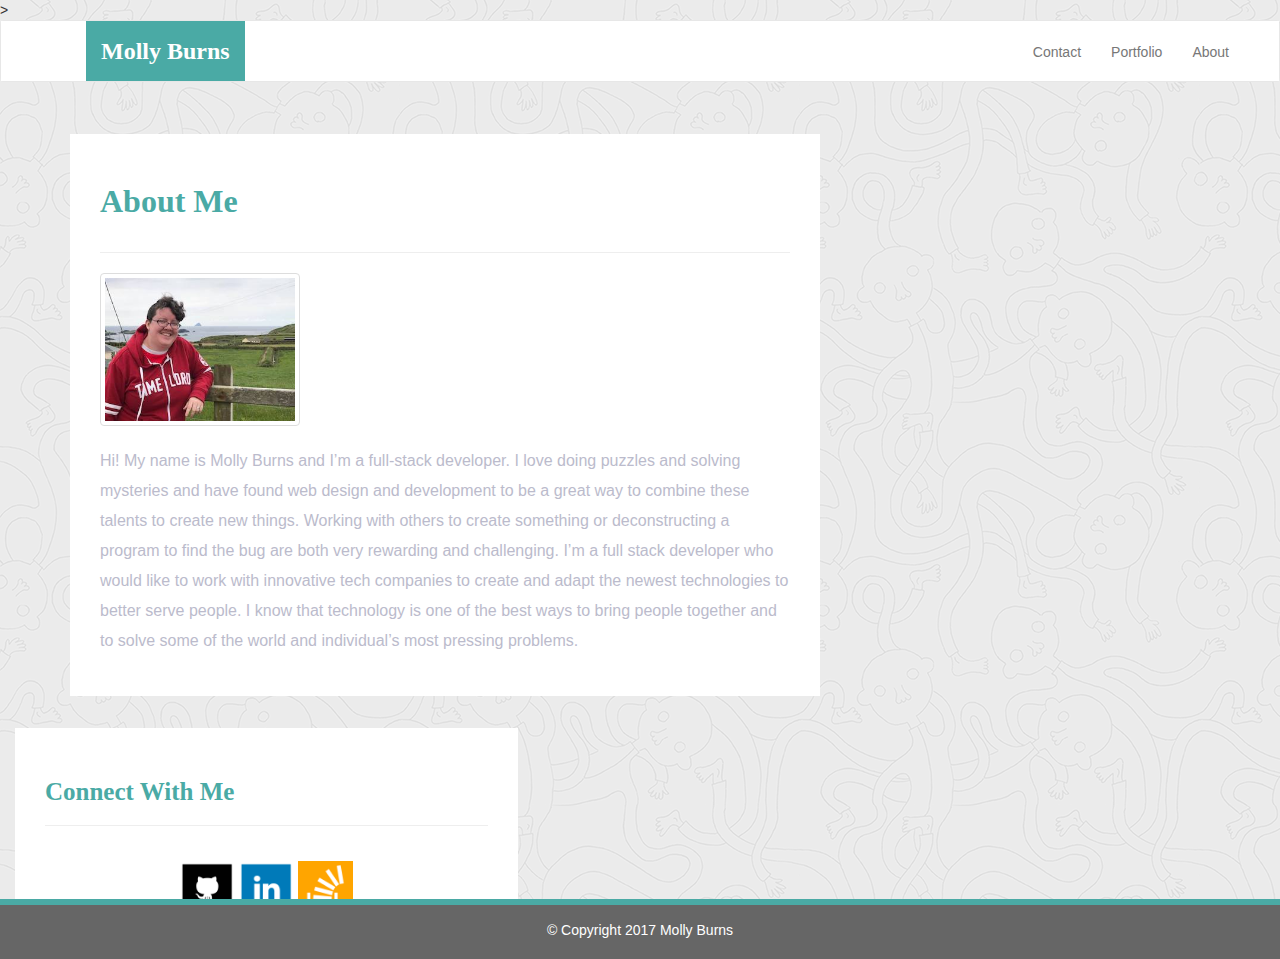
<file: index.html>
<!doctype html>
<html lang="en-us">

<head>
  <meta charset="UTF-8">
  <meta name="viewport" content="width=device-width, initial-scale=1.0">
  <meta http-equiv="X-UA-Compatible" content="ie=edge">
  
  <!--bootstrap stylesheet -->
  <link rel="stylesheet" href="https://maxcdn.bootstrapcdn.com/bootstrap/3.3.7/css/bootstrap.min.css" integrity="sha384-BVYiiSIFeK1dGmJRAkycuHAHRg32OmUcww7on3RYdg4Va+PmSTsz/K68vbdEjh4u" crossorigin="anonymous">
 
  <!-- My style sheet -->
  <link rel="stylesheet"  href="assets/css/styles.css" media="screen">>

  <title>About | Molly Burns</title>
</head>

<body>
<!-- Start NavBar -->
<nav class="navbar navbar-default">
    <div class="container-fluid navbar-custom">

      <div class="navbar-header">
          <button type="button" class="navbar-toggle collapsed" data-toggle="collapse" data-target="#bs-example-navbar-collapse-1" aria-expanded="false">
            <span class="sr-only">Toggle navigation</span>
            <span class="icon-bar"></span>
            <span class="icon-bar"></span>
            <span class="icon-bar"></span>
          </button>
          <a class="navbar-brand" href="index.html" id="logo">Molly Burns</a>
      </div>

      <div class="collapse navbar-collapse" id="bs-example-navbar-collapse-1">
        <ul class="nav navbar-nav navbar-right navbar-right-custom">
          <li><a href="contact.html">Contact</a></li><span class="pipe"></span>
          <li><a href="portfolio.html">Portfolio</a></li><span class="pipe"></span>
          <li><a href="index.html">About</a></li>
        </ul>
      </div><!-- /.navbar-collapse -->
    </div><!-- /.container-fluid-->
  </nav>
  <!-- End NavBar -->
     <!-- Start of content wrap -->
     <div class="wrap">
        <div class="container">
          <section class="row">
            <div class="col-md-8">
              <article class="about-me-content">
                <h1 class="about-me-header">About Me</h1>
                <hr class="about-me-hr"/>
            <img src="assets/imgs/Ireland.jpg" class="img-fluid img-thumbnail float-left" id="ireland" alt="Molly Burns">

          <p>Hi! My name is Molly Burns and I’m a full-stack developer. I love doing puzzles and solving mysteries and have found web design and development to be a great way to combine these talents to create new things. Working with others to create something or deconstructing a program to find the bug are both very rewarding and challenging.
              I’m a full stack developer who would like to work with innovative tech companies to create and adapt the newest technologies to better serve people. I know that technology is one of the best ways to bring people together and to solve some of the world and individual’s most pressing problems.</p>
        </article>
      </div>
       
      </div>

      <div class="col-md-5">
          <!-- Start of Connect With Me Area -->
          <section id="connect-with-me-area">
              <div class="connect-with-me-content">
                <h1 class="connect-with-me-header">Connect With Me</h1>
                <hr />
                <div id="images">
                  <a href="https://github.com/mollytb"><img src="assets/imgs/github.png" alt="" class="connect-with-me-photo"></a>
                  <a href="https://www.linkedin.com/in/molly-t-burns"><img src="assets/imgs/linkedin.png" alt="" class="connect-with-me-photo"></a>
                  <a href="https://meta.stackoverflow.com/users/9242731/molly-b"><img src="assets/imgs/stackover2.png" alt="" class="connect-with-me-photo"></a>
                </div>
              </div>
            </section>
  
            <!-- End of the Connect With Me Area -->
          </div>
        </section>
      </div>
    </div>
<!-- Start of footer -->
<footer class="footer">
  <div class="two-toned-footer-color"></div>
  <p class="text-muted text-muted-footer text-center">
    &copy; Copyright 2017 Molly Burns
  </p>
</footer>
<!-- End of footer -->

<!-- jQuery CDN -->
<script type="text/javascript" src="https://cdnjs.cloudflare.com/ajax/libs/jquery/3.2.1/jquery.min.js"></script>

<!-- Bootstrap CDN -->
<script src="https://maxcdn.bootstrapcdn.com/bootstrap/3.3.7/js/bootstrap.min.js" integrity="sha384-Tc5IQib027qvyjSMfHjOMaLkfuWVxZxUPnCJA7l2mCWNIpG9mGCD8wGNIcPD7Txa" crossorigin="anonymous"></script>


</body>

</html>
</file>
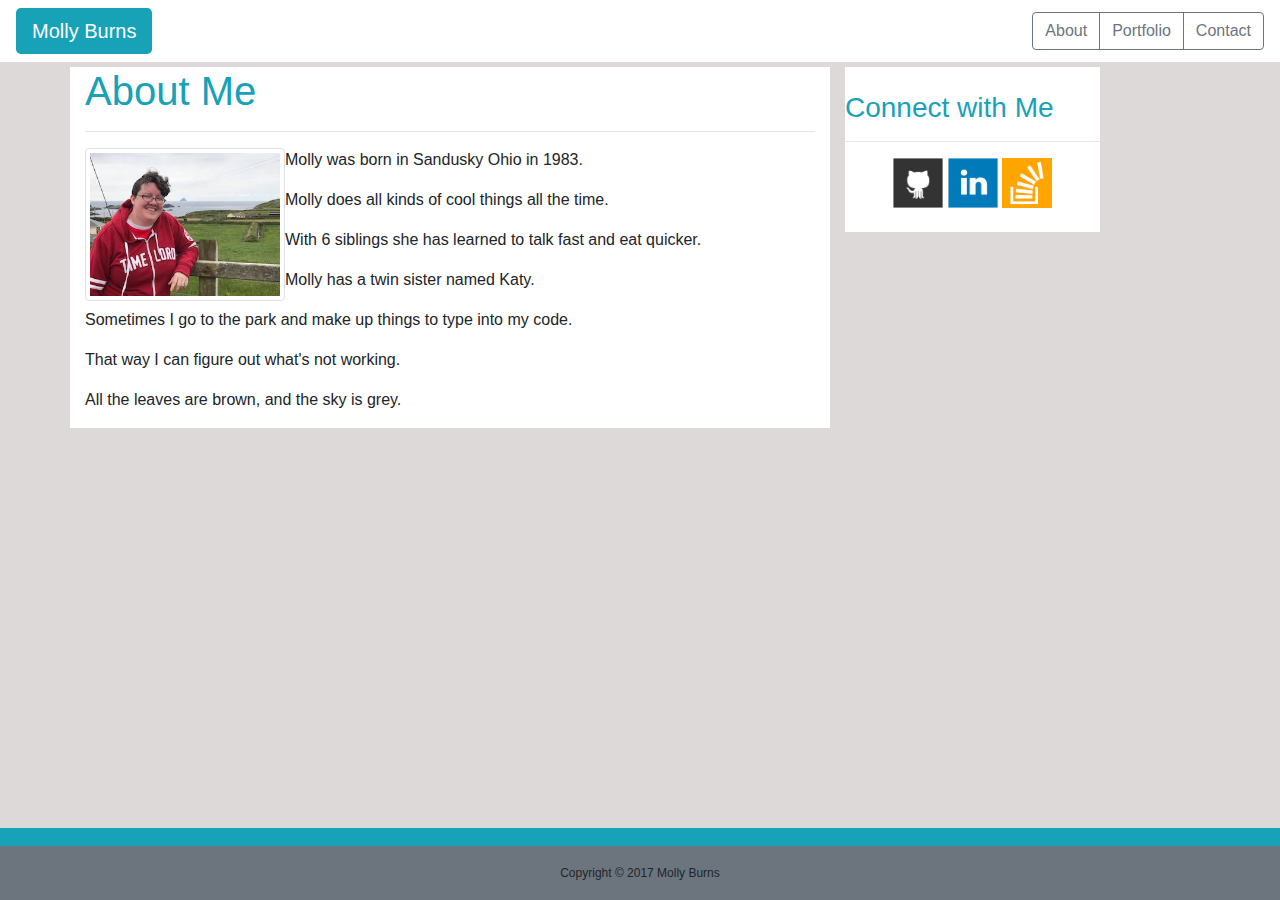
<file: homework2/index.html>
<!doctype html>
<html lang="en-us">

<head>
  <meta charset="UTF-8">
  <title>About | Molly Burns</title>
  <link rel="stylesheet" type="text/css" href="assets/css/reset.css">
  <link rel="stylesheet" href="https://maxcdn.bootstrapcdn.com/bootstrap/4.0.0/css/bootstrap.min.css" integrity="sha384-Gn5384xqQ1aoWXA+058RXPxPg6fy4IWvTNh0E263XmFcJlSAwiGgFAW/dAiS6JXm" crossorigin="anonymous">
  <link rel="stylesheet" type="text/css" href="assets/css/style.css">
</head>

<body class="body">
  <div class="container">
    <header>
      <nav class="navbar fixed-top container-fluid bg-white">
        <a class="button btn-lg bg-info text-white">Molly Burns</a>
        <div class="btn-group" role="group">
          <a class="btn btn-outline-secondary" href="index.html">About</a>
          <a class="btn btn-outline-secondary" href="portfolio.html">Portfolio</a>
          <a class="btn btn-outline-secondary" href="contact.html">Contact</a>
      </div>
      </nav>
    </header>
    <hr>
    <hr>
    <hr>

    <div class="row">
      <div class="col-sm-12 col-lg-8 bg-white float-left">
        <section>
          <h1 class="text-info">About Me</h1>
          <hr>

            <img src="assets/images/Ireland.jpg" class="img-fluid img-thumbnail float-left" id="ireland" alt="Molly Burns">

          <p>Molly was born in Sandusky Ohio in 1983.</p>
          <p>Molly does all kinds of cool things all the time.</p>
          <p>With 6 siblings she has learned to talk fast and eat quicker.</p>
          <p>Molly has a twin sister named Katy.</p>
          <p>Sometimes I go to the park and make up things to type into my code.</p>
          <p>That way I can figure out what's not working.</p>
          <p>All the leaves are brown, and the sky is grey.</p>

        </section>
      </div>

      <div class="col-sm-12 col-lg-3">
        <section class="bg-white padding">
          <br>
          <h3 class="text-info">Connect with Me</h3>
          <hr>
          <div class="text-center mx-auto">
          <a href="#"><img src="assets/images/github-128.png" class="link" alt="GitHub" /></a>
          <a href="#"><img src="assets/images/linkedin-128.png" class="link" alt="LinkedIn" /></a>
          <a href="#"><img src="assets/images/stackoverflow-128.png" class="link" alt="Stack Overflow" /></a>    
        <br>
        <br>
        </div>
        </section>
      </div> 
    </div>
  </div>

  </div>

  <div class="clearfix">
    <div class="bg-info fixed-bottom"><br><br><br></div>
    <footer class="col text-center fixed-bottom container-fluid bg-secondary border-top border-info footer">
      <br>
      Copyright &copy; 2017 Molly Burns
      <br>
      <br>
    </footer>
  </div>

</body>
</html>
</file>
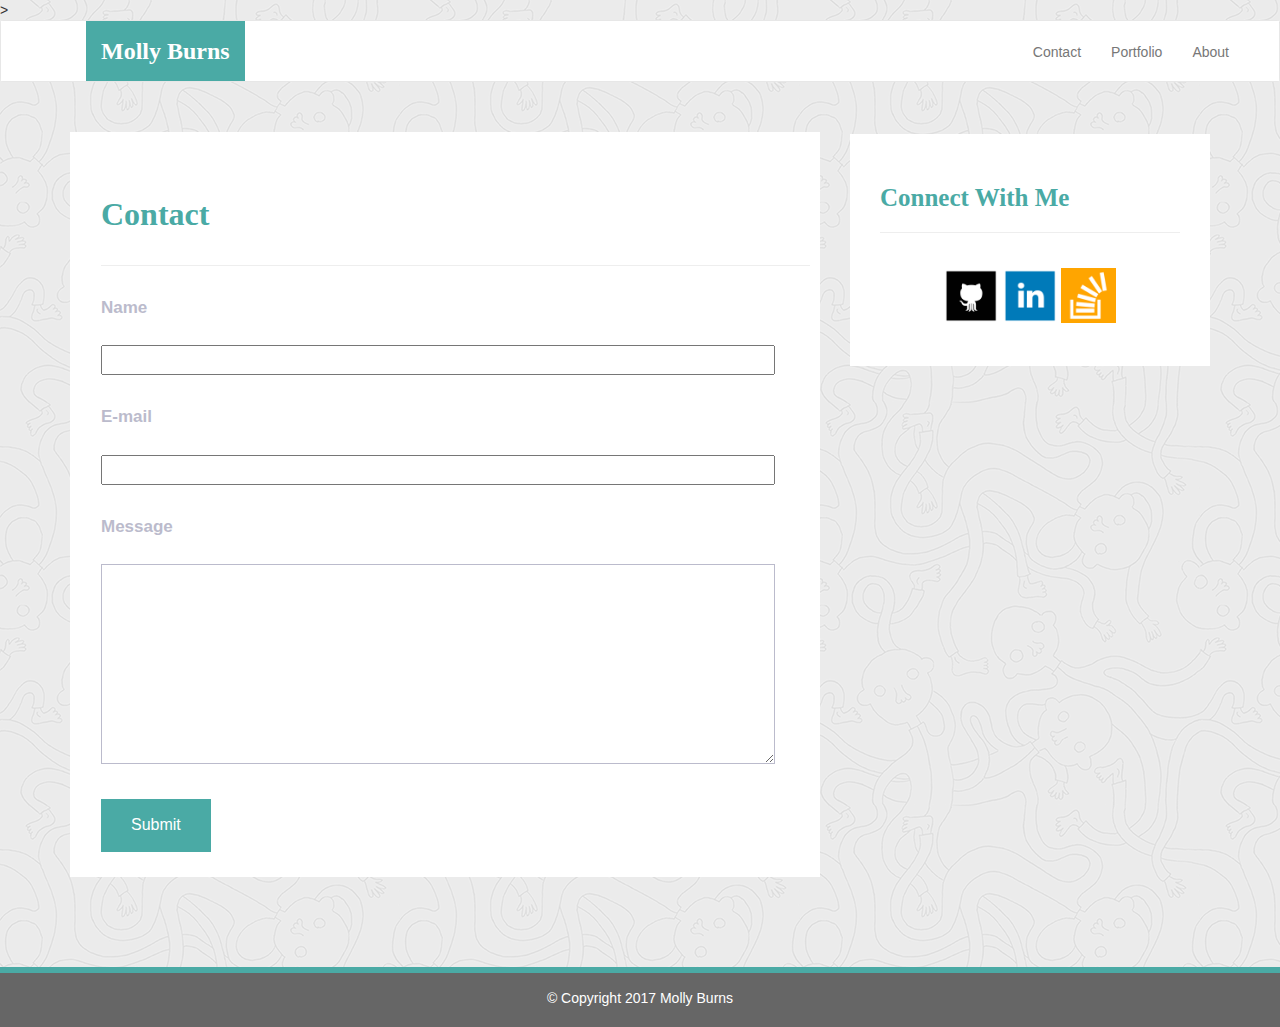
<file: contact.html>
<!doctype html>
<html lang="en-us">

<head>
  <meta charset="UTF-8">
  <meta name="viewport" content="width=device-width, initial-scale=1.0">
  <meta http-equiv="X-UA-Compatible" content="ie=edge">
  
  <!--bootstrap stylesheet -->
  <link rel="stylesheet" href="https://maxcdn.bootstrapcdn.com/bootstrap/3.3.7/css/bootstrap.min.css" integrity="sha384-BVYiiSIFeK1dGmJRAkycuHAHRg32OmUcww7on3RYdg4Va+PmSTsz/K68vbdEjh4u" crossorigin="anonymous">
    
  <!-- My style sheet -->
  <link rel="stylesheet"  href="assets/css/styles.css" media="screen">>

  <title>Contact | Molly</title>

</head>

<body>
<!-- Start NavBar -->
  <nav class="navbar navbar-default">
    <div class="container-fluid navbar-custom">

      <div class="navbar-header">
          <button type="button" class="navbar-toggle collapsed" data-toggle="collapse" data-target="#bs-example-navbar-collapse-1" aria-expanded="false">
            <span class="sr-only">Toggle navigation</span>
            <span class="icon-bar"></span>
            <span class="icon-bar"></span>
            <span class="icon-bar"></span>
          </button>
          <a class="navbar-brand" href="index.html" id="logo">Molly Burns</a>
      </div>

      <div class="collapse navbar-collapse" id="bs-example-navbar-collapse-1">
        <ul class="nav navbar-nav navbar-right navbar-right-custom">
          <li><a href="contact.html">Contact</a></li><span class="pipe"></span>
          <li><a href="portfolio.html">Portfolio</a></li><span class="pipe"></span>
          <li><a href="index.html">About</a></li>
        </ul>
      </div><!-- /.navbar-collapse -->
    </div><!-- /.container-fluid-->
  </nav>
  <!-- End NavBar -->

 <!-- Start of content wrap -->
 <div class="wrap">
    <div class="container">
      <section class="row">
        <div class="col-md-8">
          <form class="contact-form">
            <h1 class="contact-form-header">Contact</h1>
            <hr class="contact-hr"/>
            <div class="form-group">
              <label class="label-name" for="name">Name</label>
              <input type="text" id="name_input" name="user_name" />
            </div>
            <div class="form-group">
              <label class="label-mail" for="mail">E-mail</label>
              <input type="email" id="mail_input" name="user_mail" />
            </div>
            <div class="form-group">
              <label class="label-msg" for="msg">Message</label><br />
              <textarea id="msg" name="user_message_input" cols=600></textarea>
            </div>
            <button class="submit-btn">Submit</button>
          </form>
        </div>
        <div class="col-md-4">

          <!-- Start of Connect With Me Area -->
          <section id="connect-with-me-area">
            <div class="connect-with-me-content">
              <h1 class="connect-with-me-header">Connect With Me</h1>
              <hr />
              <div id="images">
                <a href="https://github.com/mollytb"><img src="assets/imgs/github.png" alt="" class="connect-with-me-photo"></a>
                <a href="https://www.linkedin.com/in/molly-t-burns"><img src="assets/imgs/linkedin.png" alt="" class="connect-with-me-photo"></a>
                <a href="https://meta.stackoverflow.com/users/9242731/molly-b"><img src="assets/imgs/stackover2.png" alt="" class="connect-with-me-photo"></a>
              </div>
            </div>
          </section>

          <!-- End of the Connect With Me Area -->
        </div>
      </section>
    </div>
  </div>
  <!-- End of content wrap -->
 <!-- Start of footer -->
 <footer class="footer">
    <div class="two-toned-footer-color"></div>
    <p class="text-muted text-muted-footer text-center">
      &copy; Copyright 2017 Molly Burns
    </p>
  </footer>
  <!-- End of footer -->

  <!-- jQuery CDN -->
  <script type="text/javascript" src="https://cdnjs.cloudflare.com/ajax/libs/jquery/3.2.1/jquery.min.js"></script>

  <!-- Bootstrap CDN -->
  <script src="https://maxcdn.bootstrapcdn.com/bootstrap/3.3.7/js/bootstrap.min.js" integrity="sha384-Tc5IQib027qvyjSMfHjOMaLkfuWVxZxUPnCJA7l2mCWNIpG9mGCD8wGNIcPD7Txa" crossorigin="anonymous"></script>


</body>

</html>
</file>
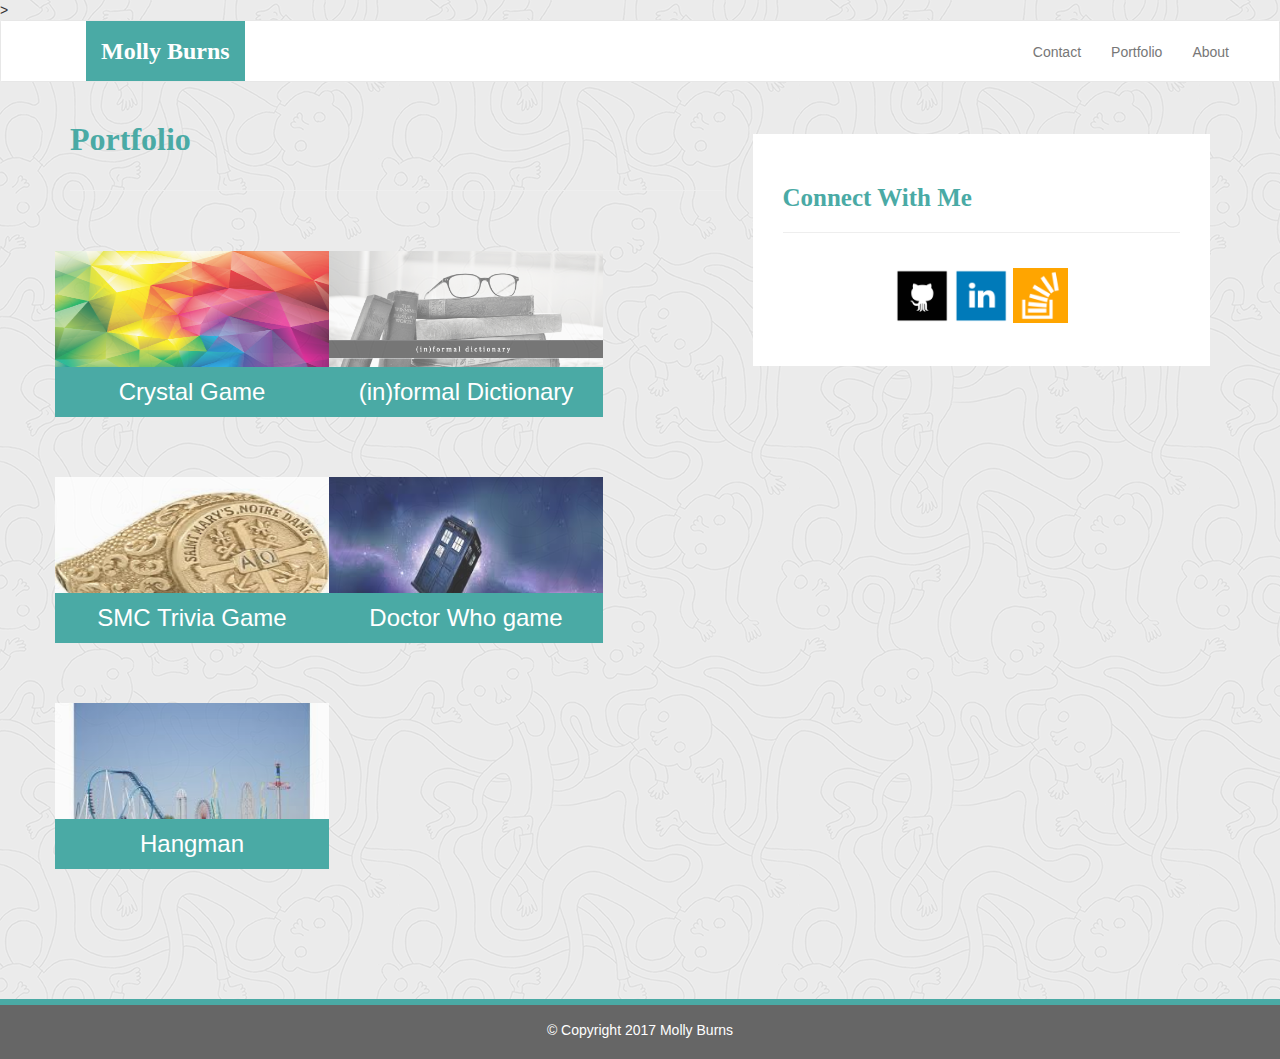
<file: portfolio.html>
<!doctype html>
<html lang="en-us">

<head>
  <meta charset="UTF-8">
  <meta name="viewport" content="width=device-width, initial-scale=1.0">
  <meta http-equiv="X-UA-Compatible" content="ie=edge">
  
  <!--bootstrap stylesheet -->
  <link rel="stylesheet" href="https://maxcdn.bootstrapcdn.com/bootstrap/3.3.7/css/bootstrap.min.css" integrity="sha384-BVYiiSIFeK1dGmJRAkycuHAHRg32OmUcww7on3RYdg4Va+PmSTsz/K68vbdEjh4u" crossorigin="anonymous">
  
  <!-- My style sheet -->
  <link rel="stylesheet"  href="assets/css/styles.css" media="screen">>


  <title>Portfolio | Your Name</title>
</head>

<body><!-- Start NavBar -->
  <nav class="navbar navbar-default">
    <div class="container-fluid navbar-custom">

      <div class="navbar-header">
          <button type="button" class="navbar-toggle collapsed" data-toggle="collapse" data-target="#bs-example-navbar-collapse-1" aria-expanded="false">
            <span class="sr-only">Toggle navigation</span>
            <span class="icon-bar"></span>
            <span class="icon-bar"></span>
            <span class="icon-bar"></span>
          </button>
          <a class="navbar-brand" href="index.html" id="logo">Molly Burns</a>
      </div>

      <div class="collapse navbar-collapse" id="bs-example-navbar-collapse-1">
        <ul class="nav navbar-nav navbar-right navbar-right-custom">
          <li><a href="contact.html">Contact</a></li><span class="pipe"></span>
          <li><a href="portfolio.html">Portfolio</a></li><span class="pipe"></span>
          <li><a href="index.html">About</a></li>
        </ul>
      </div><!-- /.navbar-collapse -->
    </div><!-- /.container-fluid-->
  </nav>
  <!-- End NavBar -->

  <!-- Start Portfolio -->
    <div class="wrap">
      <div class="container">
        <section class="row">
          <div class="col-md-7">
           <section id"porfolio-area">


      <h1 class="port-header">Portfolio</h1>
      <hr class="port-hr"/>
      <div class="row">
        <div class="col-6 work">
              <a href="">
            <img class="port-imgs"src="assets/imgs/crystal background copy.jpg" alt="Rock Paper Scissors">
            <h3 class="bg-info text-white text-center">Crystal Game</h3>
            </a>
        </div>
        <div class="col-6 work">
          
              <a href="https://mollytb.github.io/-in-formal-dictionary/">
            <img class="port-imgs" src="assets/imgs/in-formal.png" alt="RPG Game">

            <h3 class="bg-info text-white text-center">(in)formal Dictionary</h3>
            </a>
        </div>
      </div>
    
      <div class="row">
        <div class="col-6 work">
          
              <a href="https://mollytb.github.io/TriviaGame/">
            <img class="port-imgs"src="assets/imgs/SMC.jpeg" alt="Trivia Game">

            <h3 class="bg-info text-white text-center">SMC Trivia Game</h3>
          </a>
        </div>
        <div class="col-6 work">
            <a href="https://mollytb.github.io/DoctorWhoNoDoubleClick/">
            <img class="port-imgs" src="assets/imgs/tardis.jpeg" alt="Rutgers Info Widget">
            <h3 class="bg-info text-white text-center">Doctor Who game</h3>
          </a>
        
        </div>
      </div>
      <div class="row">
          <div class="col-6 work">
          
              <a href="https://mollytb.github.io/Hangman/">
            <img class="port-imgs" src="assets/imgs/CedarPoint.jpeg" alt="RPG Game">

            <h3 class="bg-info text-white text-center">Hangman</h3>
            </a>
          </div>


      </section>
      </div>
      <div class="col-md-5">

          <!-- Start of Connect With Me Area -->
          <section id="connect-with-me-area">
              <div class="connect-with-me-content">
                <h1 class="connect-with-me-header">Connect With Me</h1>
                <hr />
                <div id="images">
                  <a href="https://github.com/mollytb"><img src="assets/imgs/github.png" alt="" class="connect-with-me-photo"></a>
                  <a href="https://www.linkedin.com/in/molly-t-burns"><img src="assets/imgs/linkedin.png" alt="" class="connect-with-me-photo"></a>
                  <a href="https://meta.stackoverflow.com/users/9242731/molly-b"><img src="assets/imgs/stackover2.png" alt="" class="connect-with-me-photo"></a>
                </div>
              </div>
            </section>
  
            <!-- End of the Connect With Me Area -->
        </div>
        </section>
      </div> 
    </div>


  </div>
<!-- Start of footer -->
<footer class="footer">
  <div class="two-toned-footer-color"></div>
  <p class="text-muted text-muted-footer text-center">
    &copy; Copyright 2017 Molly Burns
  </p>
</footer>
<!-- End of footer -->

<!-- jQuery CDN -->
<script type="text/javascript" src="https://cdnjs.cloudflare.com/ajax/libs/jquery/3.2.1/jquery.min.js"></script>

<!-- Bootstrap CDN -->
<script src="https://maxcdn.bootstrapcdn.com/bootstrap/3.3.7/js/bootstrap.min.js" integrity="sha384-Tc5IQib027qvyjSMfHjOMaLkfuWVxZxUPnCJA7l2mCWNIpG9mGCD8wGNIcPD7Txa" crossorigin="anonymous"></script>


</body>

</html>
</file>
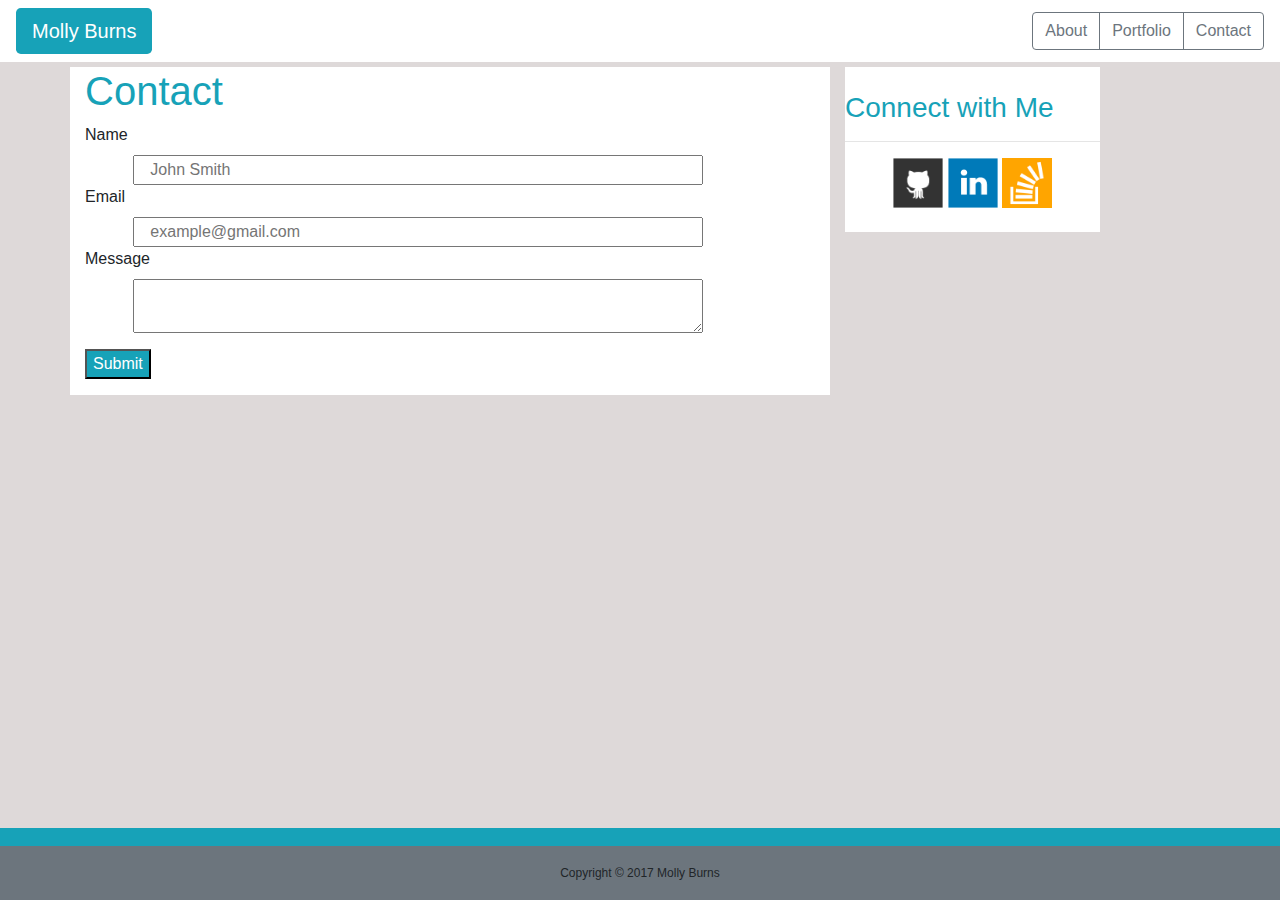
<file: homework2/contact.html>
<!doctype html>
<html lang="en-us">

<head>
  <meta charset="UTF-8">
  <title>Contact | Your Name</title>
  <link rel="stylesheet" type="text/css" href="assets/css/reset.css">
  
  <link rel="stylesheet" href="https://maxcdn.bootstrapcdn.com/bootstrap/4.0.0/css/bootstrap.min.css" integrity="sha384-Gn5384xqQ1aoWXA+058RXPxPg6fy4IWvTNh0E263XmFcJlSAwiGgFAW/dAiS6JXm" crossorigin="anonymous">
  <link rel="stylesheet" type="text/css" href="assets/css/style.css">
</head>

<body class="body">
    <div class="container">
      <header>
        <nav class="navbar fixed-top container-fluid bg-white">
          <a class="button btn-lg bg-info text-white">Molly Burns</a>
          <div class="btn-group" role="group">
            <a class="btn btn-outline-secondary" href="index.html">About</a>
            <a class="btn btn-outline-secondary" href="portfolio.html">Portfolio</a>
            <a class="btn btn-outline-secondary" href="contact.html">Contact</a>
          </div>
        </nav>
      </header>
      <hr>
      <hr>
      <hr>

      <div class="row">
          <div class="col-sm-12 col-lg-8 bg-white float-left">
            <section>
              <h1 class="text-info">Contact</h1>

              <form>
                <div class="form-group">
                  <ul>
                    <li class="row">
                      <label class="col-12" for="name">Name</label>
                      <input class="col-9 offset-1 float-right" type="text" id="name" name="name" placeholder="John Smith" required="required">
                    </li>
                    <li class="row">
                      <label class="col-12" for="email">Email</label>
                      <input class="col-9 offset-1 float-right" type="email" id="email" name="email" placeholder="example@gmail.com" required="required">
                    </li>
                    <li class="row">
                      <label class="col-12" for="message">Message</label>
                      <textarea class="col-9 offset-1 float-right" name="message" required="required"></textarea>
                    </li>
                  </ul>
                <input class="bg-info text-white"type="submit">
              </div>
               </form>

            </section>
          </div>

          <div class="col-sm-12 col-lg-3">
            <section class="bg-white padding">
              <br>
              <h3 class="text-info">Connect with Me</h3>
              <hr>
              <div class="text-center mx-auto">
                <a href="#"><img src="assets/images/github-128.png" class="link" alt="GitHub" /></a>
                <a href="#"><img src="assets/images/linkedin-128.png" class="link" alt="LinkedIn" /></a>
                <a href="#"><img src="assets/images/stackoverflow-128.png" class="link" alt="Stack Overflow" /></a>    
              <br>
              <br>
              </div>
            </section>
      </div> 
  </div>
  <div class="clearfix">
      <div class="bg-info fixed-bottom"><br><br><br></div>
      <footer class="col text-center fixed-bottom container-fluid bg-secondary border-top border-info footer">
        <br>
        Copyright &copy; 2017 Molly Burns
        <br>
        <br>
      </footer>


</body>

</html>
</file>
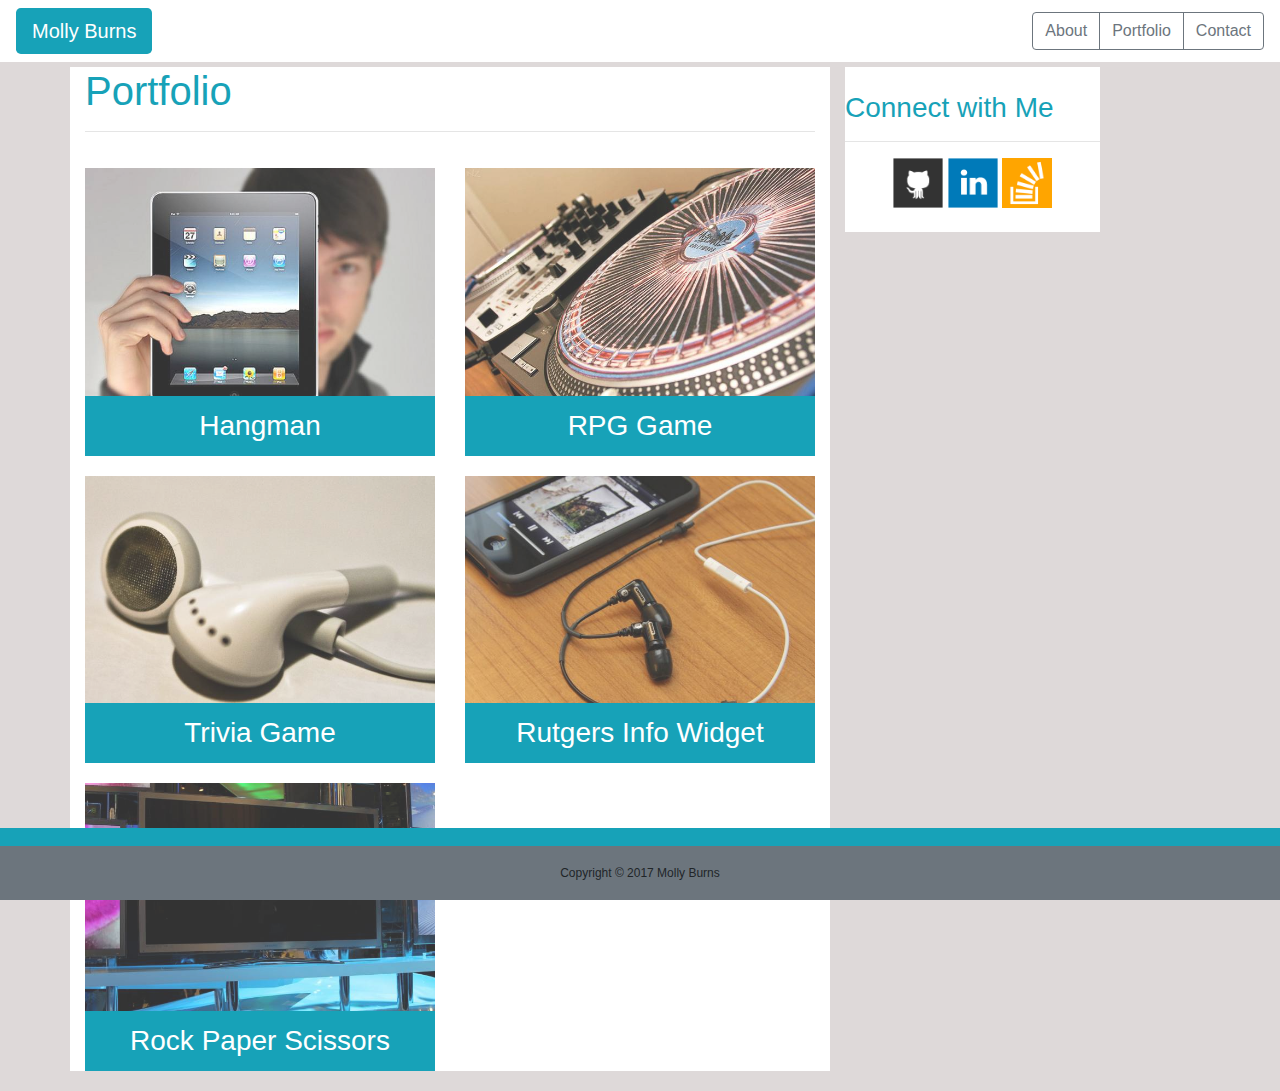
<file: homework2/portfolio.html>
<!doctype html>
<html lang="en-us">

<head>
  <meta charset="UTF-8">
  <title>Portfolio | Your Name</title>
  <link rel="stylesheet" type="text/css" href="assets/css/reset.css">
  <link rel="stylesheet" href="https://maxcdn.bootstrapcdn.com/bootstrap/4.0.0/css/bootstrap.min.css" integrity="sha384-Gn5384xqQ1aoWXA+058RXPxPg6fy4IWvTNh0E263XmFcJlSAwiGgFAW/dAiS6JXm" crossorigin="anonymous">
  <link rel="stylesheet" type="text/css" href="assets/css/style.css">
</head>

<body class="body">
    <div class="container">
      <header>
        <nav class="navbar fixed-top container-fluid bg-white">
          <a class="button btn-lg bg-info text-white">Molly Burns</a>
          <div class="btn-group" role="group">
            <a class="btn btn-outline-secondary" href="index.html">About</a>
            <a class="btn btn-outline-secondary" href="portfolio.html">Portfolio</a>
            <a class="btn btn-outline-secondary" href="contact.html">Contact</a>
        </div>
        </nav>
      </header>
      <hr>
      <hr>
      <hr>
      <div class="row">
          <div class="col-sm-12 col-lg-8 bg-white float-left">
            <section>


      <h1 class="text-info">Portfolio</h1>
      <hr>
      <div class="row">
        <div class="col-6">
          <div class="work">
            <img src="assets/images/technics-q-c-640-480-1.jpg" alt="hangman">

            <h3 class="bg-info text-white text-center">Hangman</h3>
          </div>
        </div>
        <div class="col-6">
          <div class="work">
            <img src="assets/images/technics-q-c-640-480-2.jpg" alt="RPG Game">

            <h3 class="bg-info text-white text-center">RPG Game</h3>
          </div>
        </div>
      </div>
      <div class="row">
        <div class="col-6">
          <div class="work">
            <img src="assets/images/technics-q-c-640-480-5.jpg" alt="Trivia Game">

            <h3 class="bg-info text-white text-center">Trivia Game</h3>
          </div>
        </div>
      
        <div class="col-6">
          <div class="work">
            <img src="assets/images/technics-q-c-640-480-7.jpg" alt="Rutgers Info Widget">

            <h3 class="bg-info text-white text-center">Rutgers Info Widget</h3>
         </div>
        </div>
      </div>
      <div class="row">
        <div class="col-6">
          <div class="work">
            <img src="assets/images/technics-q-c-640-480-9.jpg" alt="Rock Paper Scissors">

            <h3 class="bg-info text-white text-center">Rock Paper Scissors</h3>
          </div>
        </div>
      </div>

          </section>
          </div>
    <div class="col-sm-12 col-lg-3">
        <section class="bg-white padding">
          <br>
          <h3 class="text-info">Connect with Me</h3>
          <hr>
          <div class="text-center mx-auto">
          <a href="#"><img src="assets/images/github-128.png" class="link" alt="GitHub" /></a>
          <a href="#"><img src="assets/images/linkedin-128.png" class="link" alt="LinkedIn" /></a>
          <a href="#"><img src="assets/images/stackoverflow-128.png" class="link" alt="Stack Overflow" /></a>    
        <br>
        <br>
        </div>
        </section>
      </div> 
    </div>


  </div>

  <div class="clearfix">
      <div class="bg-info fixed-bottom"><br><br><br></div>
      <footer class="col text-center fixed-bottom container-fluid bg-secondary border-top border-info footer">
        <br>
        Copyright &copy; 2017 Molly Burns
        <br>
        <br>
      </footer>
    </div>
  
</body>

</html>
</file>
<file: assets/css/styles.css>
/*couldn't get image to appropriate size*/
#ireland {
  width: 200px;
  height: auto;
}
/*same*/
.link {
  width: 50px;
  height: 50px;
}
body {
  /* Positioning */
  margin-bottom: 150px;

  /* Typography */
  font-family: Arial, "Helvetica Neue", Helvetica, sans-serif;

  /* Visual */
  background-image: url("../imgs/ignasi_pattern_s.png");
}

html {
  /* Positioning */
  position: relative;

  /* Box-model */
  min-height: 100%;
}

/* ---------NAV START---------- */

.navbar-custom {
  background-color: #fff;
}

#logo {
  /* Box-model */
  height: 60px;
  padding-top: 20px;
  padding-bottom: 5px;

  /* Positioning */
  margin-left: 70px;
  font-family: Georgia, Times, "Times New Roman", serif;

  /* Typography */
  font-size: 24px;
  font-weight: bold;
  color: #fff;

  /* Visual */
  background: #4aaaa5;
}

.navbar-right-custom {
  /* Box-model */
  padding-top: 6px;
  padding-right: 20px;

  /* Typography */
  font-family: Arial;
  font-weight: lighter;
}

.navbar-nav > li > a:hover {
  color: #4aaaa5;
}

/* --------NAV END---------- */

.about-me-header {
  /* Positioning */
  margin-bottom: 33px;
  font-family: Georgia, Times, "Times New Roman", serif;

  /* Typography */
  font-size: 32px;
  font-weight: bold;
  color: #4aaaa5;
}

.about-me-content {
  /* Box-model */
  width: 100%;
  padding: 30px;

  /* Positioning */
  margin-top: 32px;

  /* Visual */
  background-color: #fff;
}

.about-me-content > p {
  /* Box-model */
  padding-top: 20px;

  /* Typography */
  font-size: 16px;
  line-height: 30px;
  color: #bbc;
}

#nate-image {
  /* Positioning */
  float: left;

  /* Box-model */
  width: 200px;
  height: 200px;
  margin-top: 20px;
  margin-right: 20px;
}

/* ----------------- */

/* CONNECT W/ ME CSS */

/* ----------------- */

#connect-with-me-area {
  width: 100%;

  /* Box-model */
  padding: 30px 30px 43px;

  /* Positioning */
  margin-top: 32px;

  /* Visual */
  background-color: #fff;
}

.connect-with-me-header {
  /* Positioning */
  margin-bottom: 15px;
  font-family: Georgia, Times, "Times New Roman", serif;

  /* Typography */
  font-size: 25px;
  font-weight: bold;
  color: #4aaaa5;
}

.connect-with-me-photo {
  width: 55px;

  /* Box-model */
  height: 55px;
}

#images {
  /* Box-model */
  padding-top: 15px;

  /* Typography */
  text-align: center;
}

/* -------END-------- */

.footer {
  /* Positioning */
  position: absolute;
  bottom: 0;

  /* Box-model */
  width: 100%;
  height: 60px;
  margin-top: 30px;

  /* Visual */
  background-color: #666;
}

.text-muted-footer {
  /* Positioning */
  margin-top: 15px;

  /* Typography */
  color: #fff;
}

.two-toned-footer-color {
  /* Box-model */
  height: 6px;
  padding-top: 3px;

  /* Visual */
  background-color: #4aaaa5;
}

/* ----------------- */

/* CONTACT FORM CSS  */

/* ----------------- */

.contact-form {
  width: 100%;

  /* Box-model */
  padding: 45px 10px 25px 31px;

  /* Positioning */
  margin-top: 30px;

  /* Visual */
  background-color: #fff;
}

.contact-form-header,
.port-header {
  /* Positioning */
  margin-bottom: 33px;
  font-family: Georgia, Times, "Times New Roman", serif;

  /* Typography */
  font-size: 32px;
  font-weight: bold;
  color: #4aaaa5;
}

#name_input,
#mail_input,
#msg {
  width: 95%;

  /* Box-model */
  height: 30px;

  /* Positioning */
  margin-top: 20px;
  margin-bottom: 15px;
}

#msg {
  /* Box-model */
  height: 200px;

  /* Visual */
  border-color: #bbc;
}

.label-name,
.label-msg,
.label-mail {
  /* Typography */
  font-size: 17px;
  color: #bbc;
}

.contact-hr {
  margin-bottom: 30px;
}

.submit-btn {
  /* Box-model */
  padding: 15px 30px;
  font-size: 16px;
  font-weight: lighter;

  /* Typography */
  color: #fff;

  /* Visual */
  background-color: #4aaaa5;
  border: 0;
}

/* --------END-------- */

/* ----------------- */

/* PORTFOLIO PAGE CSS */

/* ------------------ */

#portfolio-area {
  /* Box-model */
  width: 85%;
  padding: 45px 10px 25px 31px;

  /* Positioning */
  margin-top: 30px;
  margin-bottom: 200px;

  /* Visual */
  background-color: #fff;
}

.port-hr {
  margin-bottom: 40px;
}

.port-imgs {
  /* Box-model */
  width: 233px;
  height: 166px;
  margin-right: 15px;

  /* Positioning */
  margin-bottom: 15px;
}

.work {
  /* Positioning */
  position: relative;
  float: left;

  /* Box-model */
  width: 274px;
  margin: 20px 0 25px;
  overflow: auto;
}

.work:nth-child(even) {
  margin-right: 40px;
}

.work img {
  /* Box-model */
  width: 100%;

  /* Visual */
  border: 0 none;

  /* Misc */
  opacity: 0.8;
}

.work h3 {
  /* Positioning */
  position: absolute;
  bottom: 15px;
  width: 100%;

  /* Box-model */
  padding: 15px;
  margin-bottom: 0;
  font-weight: 300;
  line-height: 20px;

  /* Typography */

  color: #fff;
  text-align: center;
  background: #4aaaa5;

  /* Visual */
  border-bottom: 0;
}

/* --------END--------- */

/* ----------------- */

/* MEDIA  QUERY  CSS */

/* ----------------- */

@media only screen and (max-width: 767px) {
  .navbar-header {
    background-color: #4aaaa5;
  }

  #logo {
    width: 100%;

    /* Box-model */
    height: 60px;
    padding-top: 20px;
    padding-bottom: 5px;

    /* Positioning */
    margin-left: 0;
    font-family: Georgia, Times, "Times New Roman", serif;

    /* Typography */
    font-size: 24px;
    font-weight: bold;
    color: #fff;
    text-align: center;

    /* Visual */
    background: #4aaaa5;
  }
}
</file>
<file: homework2/assets/css/style.css>
/*couldn't get image to appropriate size*/
#ireland {
  width: 200px;
  height: auto;
}
/*same*/
.link {
  width: 50px;
  height: 50px;
}
/*don't think bootstrap has the right colors scheme*/
.body {
  background-color: rgba(219, 213, 213, 0.908);
}
/*needed the background color to show up between columns and under the content of the "sidebar"*/
.padding{
  width: 100%;
  padding: 0px, 15px, 40px, 15px;
}
.work {
  position: relative;
  float: left;
  width: 100%;
  height: 100%;
  margin: 20px 0 25px;
  overflow: auto;
}
.work img {
  width: 100%;
  border: 0 none;
  opacity: 0.8;
}
.work h3 {
  position: absolute;
  bottom: 20px;
  width: 100%;
  padding: 15px;
  margin-bottom: 0;
  font-weight: 300;
  line-height: 30px;
  border-bottom: 0;
}
/*couldn't find a way to adjust font size this small in bootstrap*/
.footer {
  font-size: 12px;
}
</file>
